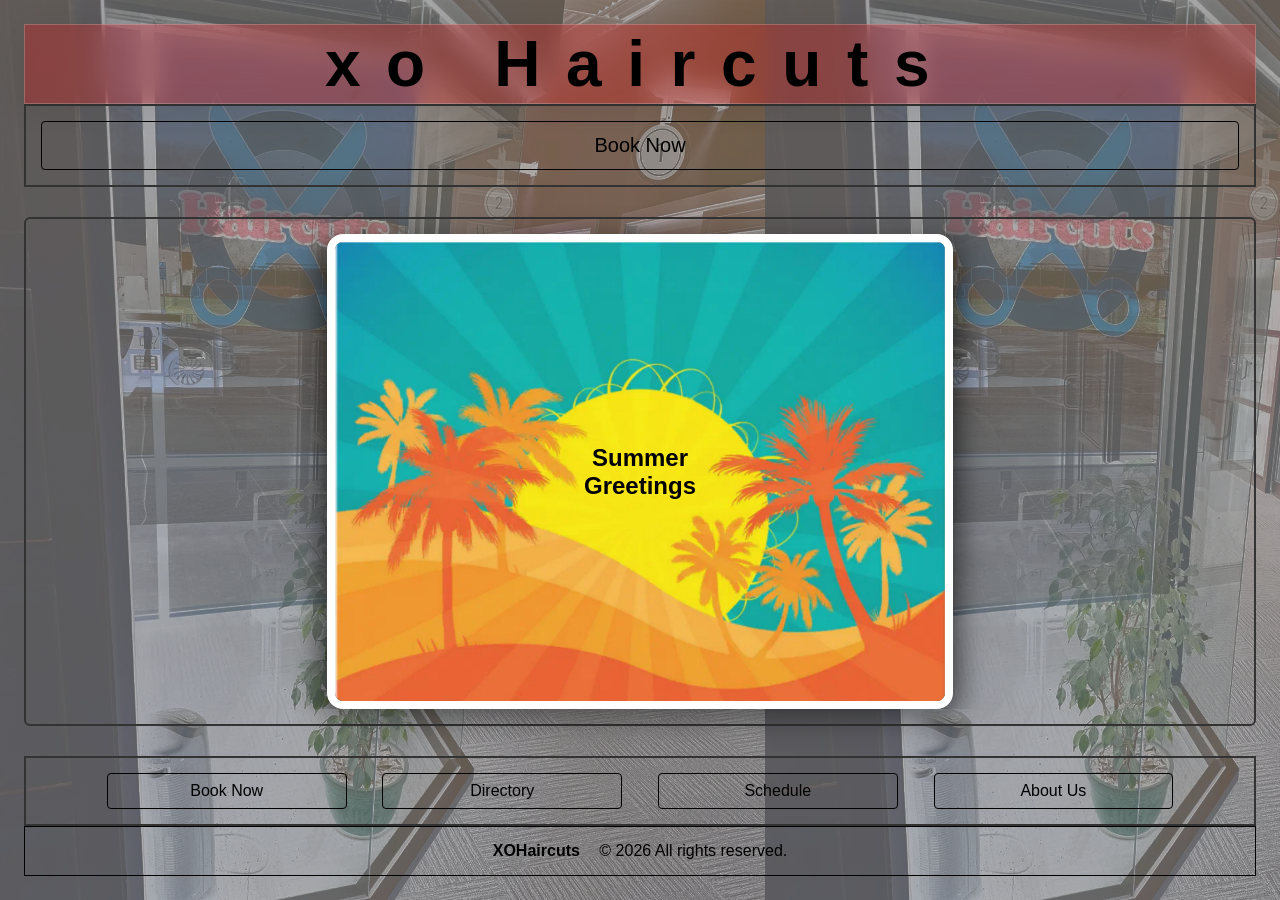
<file: XOHaircuts/index.html>
<!DOCTYPE html>
<html lang="en">
<head>
  <title>XOHaircuts</title>
  <meta name="viewport" content="width=device-width, initial-scale=1.0">
  <meta charset="UTF-8">
  <link rel="stylesheet" href="style.css">
  <link rel="icon" type="img/png" href="img/favicon.png">
</head>

<body style="text-align:center;">

  <header class="hdr">
    <h1>xo Haircuts</h1>
  </header>
  
  <nav class="book-nav"> 
  <div class="row"> 
    <div class="col-12"> 
      <ul class="bknw"> 
        <li class="nav-item">
          <a href="https://xohaircuts.setmore.com/book?step=time-slot&products=s82aea0a10336ada452798e42125abebd7628101b&type=service&staff=r495c71b1131d0ec479babe51edafa2aaac3d70f2-d&staffSelected=true">Book Now</a>
        </li> 
      </ul> 
    </div> 
  </div> 
</nav>
	

<div class="main"> 
  <div class="grid-row"> 
    <div class="box-section"> 
      <div class="box-image-wrapper" style="filter: drop-shadow(0px 8px 16px rgba(0,0,0,0.45));"> 
        <img src="img/smrgrtg.png" alt="sunshine"> 
      </div> 
      <div class="box-text-wrapper"> 
        <h3>Summer<br>Greetings</h3> 
      </div> 
    </div> 
  </div> 
</div>
  
<nav class="drty-nav"> 
  <div class="row"> 
    <div class="col-12"> 
      <ul class="nav-menu"> 
        <li class="nav-item"><a href="https://xohaircuts.setmore.com/book?step=time-slot&products=s82aea0a10336ada452798e42125abebd7628101b&type=service&staff=r495c71b1131d0ec479babe51edafa2aaac3d70f2-d&staffSelected=true">Book Now</a></li> 
        <li class="nav-item"><a href="directory.html">Directory</a></li> 
        <li class="nav-item"><a href="schedule.html">Schedule</a></li> 
        <li class="nav-item"><a href="aboutus.html">About Us</a></li> 
      </ul> 
    </div> 
  </div> 
</nav>
    <footer class="ftr">
        <div class="col-12">
            <span class="site-name">XOHaircuts</span>
            <span class="copyright">&copy; 2026 All rights reserved.</span>
        </div>
    </footer>

</body>

</html>
</file>
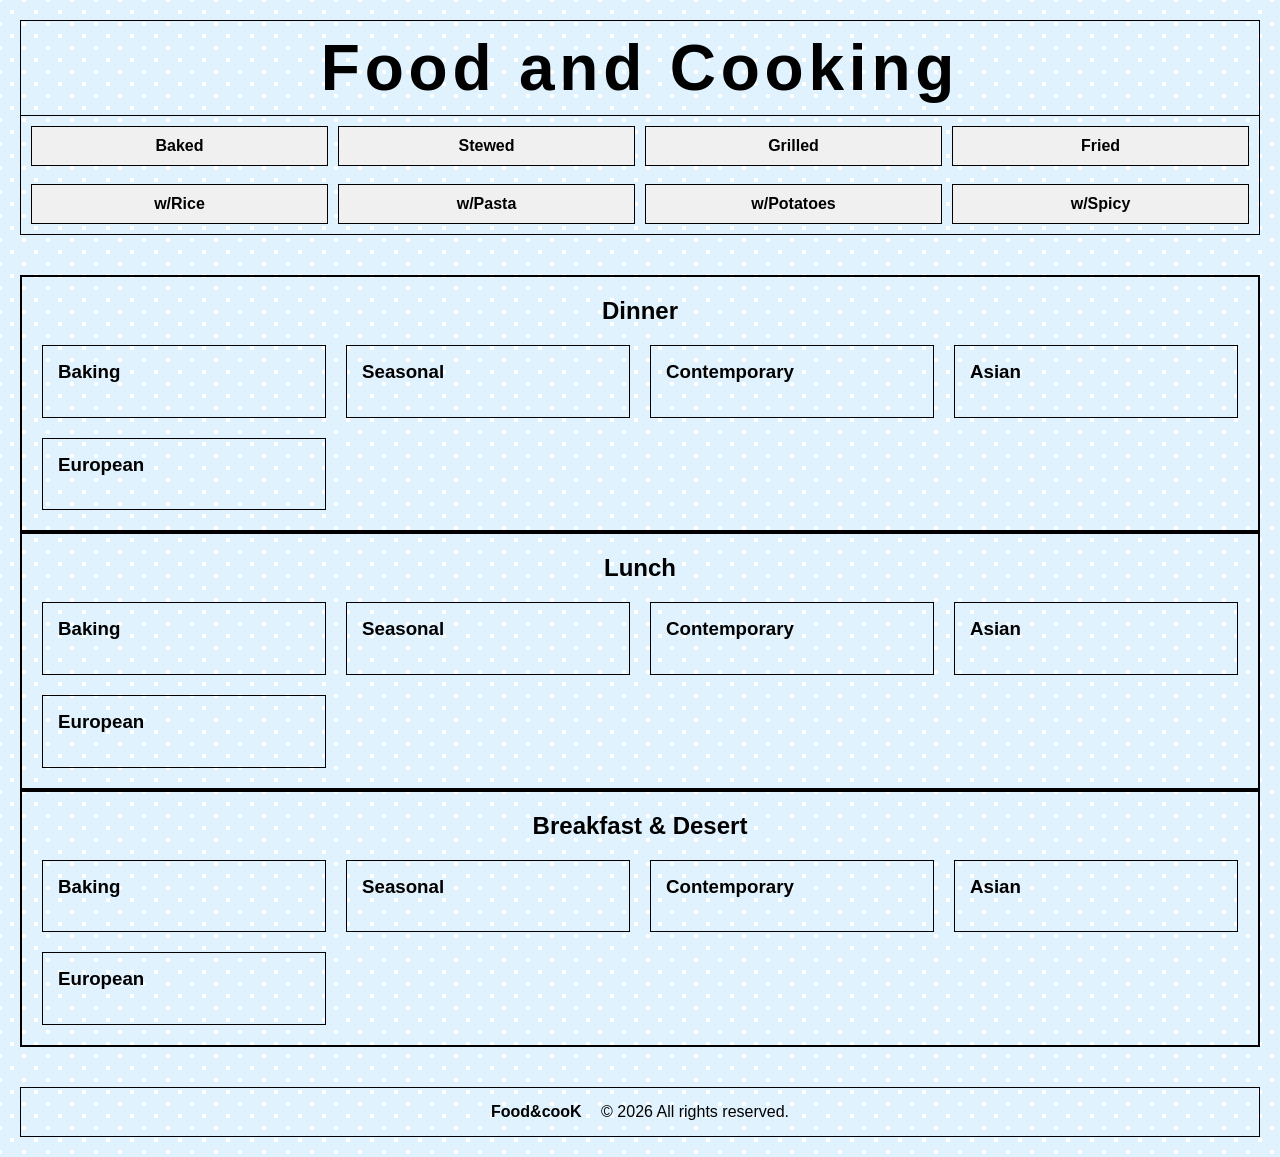
<file: Food&cooK/index-f&c.html>
<!DOCTYPE html>
<html lang="en">
<head>
    <meta charset="UTF-8">
    <meta name="viewport" content="width=device-width, initial-scale=1.0">
    <title>Food&cooK</title>
    <link rel="stylesheet" href="style.css">
</head>
<body>

    <header class="hdr">
        <div class="col-12">
            <h1>Food and Cooking</h1>
        </div>
    </header>

    <nav class="menu-nav">
        <div class="row">
            <div class="col-12">
                <ul class="button-menu">
                    <li><a href="index-folder.html#bakg">Baked</a></li>
                    <li><a href="index-folder.html#stwd">Stewed</a></li>
                    <li><a href="index-folder.html#grld">Grilled</a></li>
                    <li><a href="index-folder.html#frid">Fried</a></li>
				</ul>
            </div>
        </div>
		<br>
        <div class="row">
            <div class="col-12">
                <ul class="button-menu">
                    <li><a href="index-folder.html#rice">w/Rice</a></li>
                    <li><a href="index-folder.html#past">w/Pasta</a></li>
                    <li><a href="index-folder.html#pots">w/Potatoes</a></li>
                    <li><a href="index-folder.html#spcy">w/Spicy</a></li>
                </ul>
            </div>
        </div>
    </nav>

    <main class="main">
      <div class="eatg-section">
                <div class="box-content">
                    <h2>Dinner</h2>
                </div>
        <div class="grid-row">
		
            <div class="box-section">
                <div class="box-content">
                    <h3>Baking</h3>
                </div>
            </div>
            <div class="box-section">
                <div class="box-content">
                    <h3>Seasonal</h3>
                </div>
            </div>
            <div class="box-section">
                <div class="box-content">
                    <h3>Contemporary</h3>
                </div>
            </div>
            <div class="box-section">
                <div class="box-content">
                    <h3>Asian</h3>
                </div>
            </div>
            <div class="box-section">
                <div class="box-content">
                    <h3>European</h3>
                </div>
            </div>
        </div>
      </div>
	  
      <div class="eatg-section">
                <div class="box-content">
                    <h2>Lunch</h2>
                </div>
        <div class="grid-row">
		
            <div class="box-section">
                <div class="box-content">
                    <h3>Baking</h3>
                </div>
            </div>
            <div class="box-section">
                <div class="box-content">
                    <h3>Seasonal</h3>
                </div>
            </div>
            <div class="box-section">
                <div class="box-content">
                    <h3>Contemporary</h3>
                </div>
            </div>
            <div class="box-section">
                <div class="box-content">
                    <h3>Asian</h3>
                </div>
            </div>
            <div class="box-section">
                <div class="box-content">
                    <h3>European</h3>
                </div>
            </div>
        </div>
      </div>
	        <div class="eatg-section">
                <div class="box-content">
                    <h2>Breakfast & Desert</h2>
                </div>
        <div class="grid-row">
		
            <div class="box-section">
                <div class="box-content">
                    <h3>Baking</h3>
                </div>
            </div>
            <div class="box-section">
                <div class="box-content">
                    <h3>Seasonal</h3>
                </div>
            </div>
            <div class="box-section">
                <div class="box-content">
                    <h3>Contemporary</h3>
                </div>
            </div>
            <div class="box-section">
                <div class="box-content">
                    <h3>Asian</h3>
                </div>
            </div>
            <div class="box-section">
                <div class="box-content">
                    <h3>European</h3>
                </div>
            </div>
        </div>
      </div>
    </main>

    <footer class="ftr">
        <div class="col-12">
            <span class="site-name">Food&cooK</span>
            <span class="copyright">&copy; 2026 All rights reserved.</span>
        </div>
    </footer>

</body>
</html>
</file>
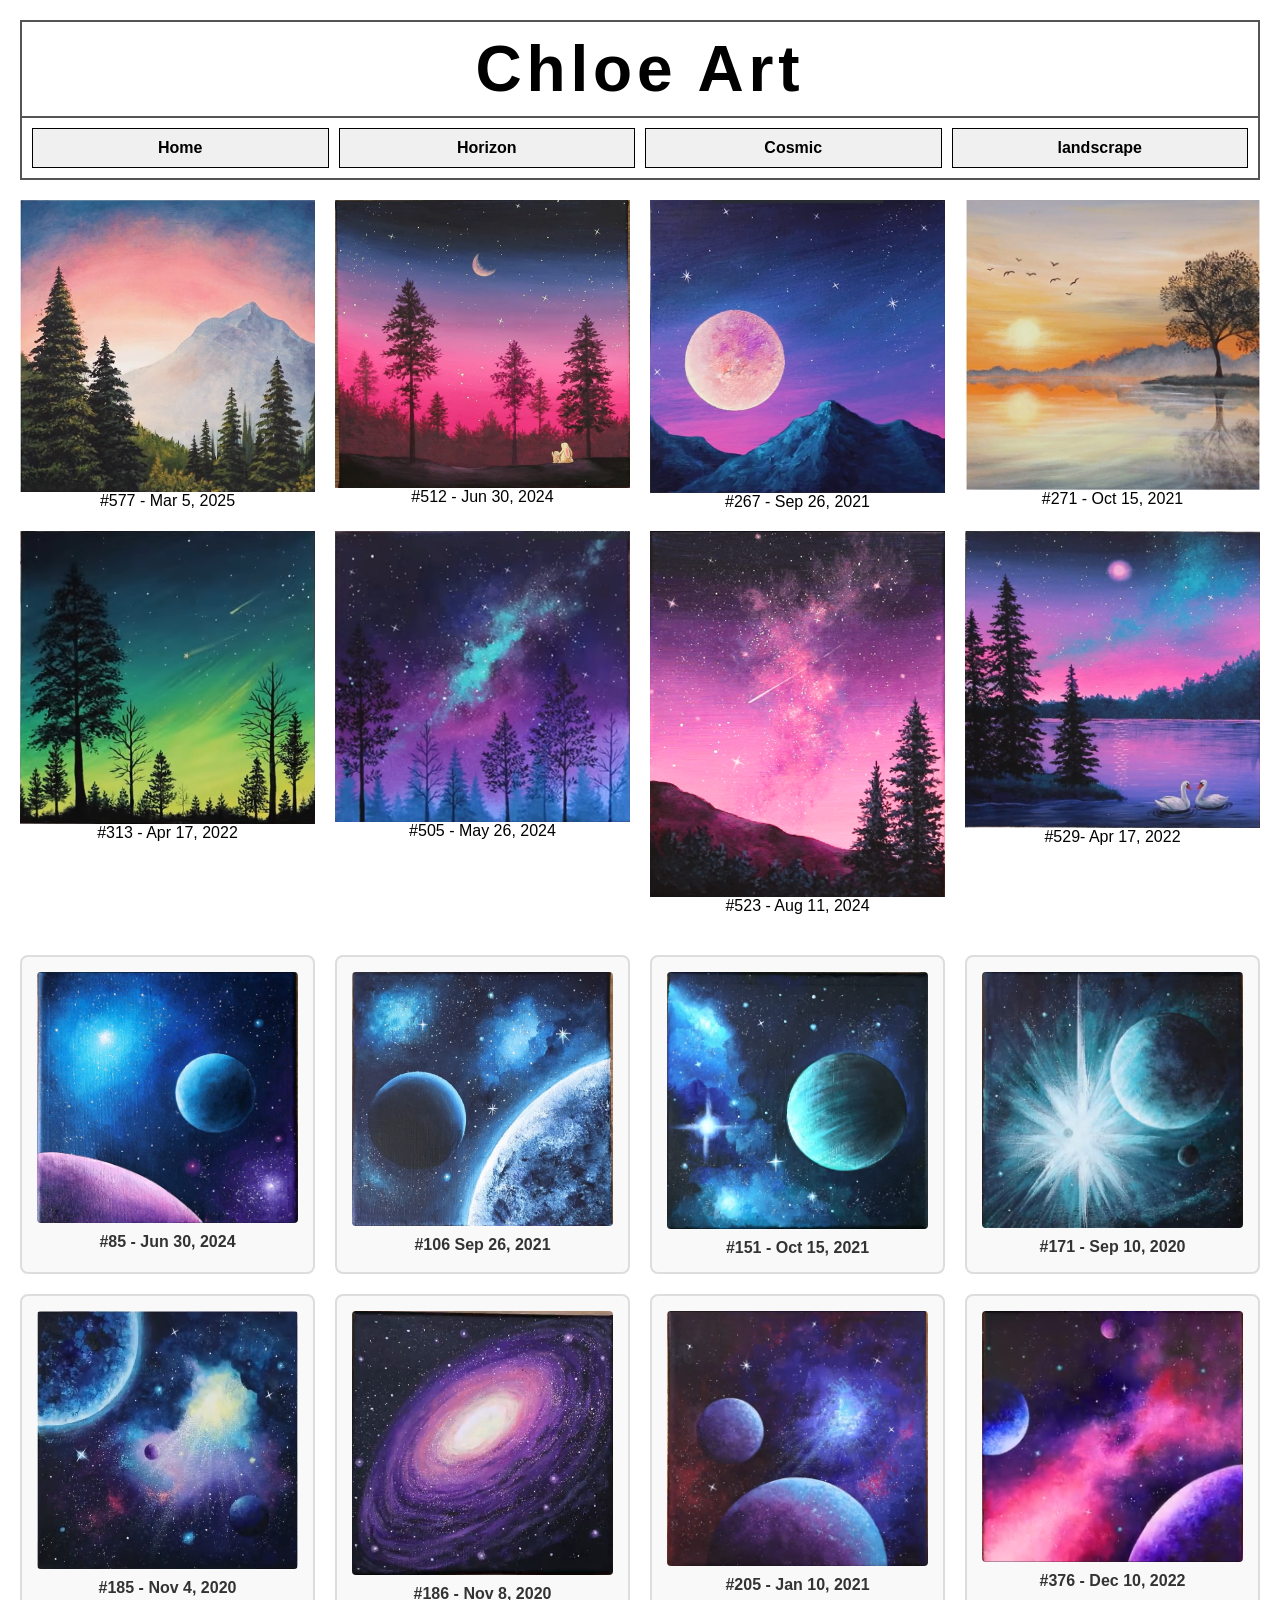
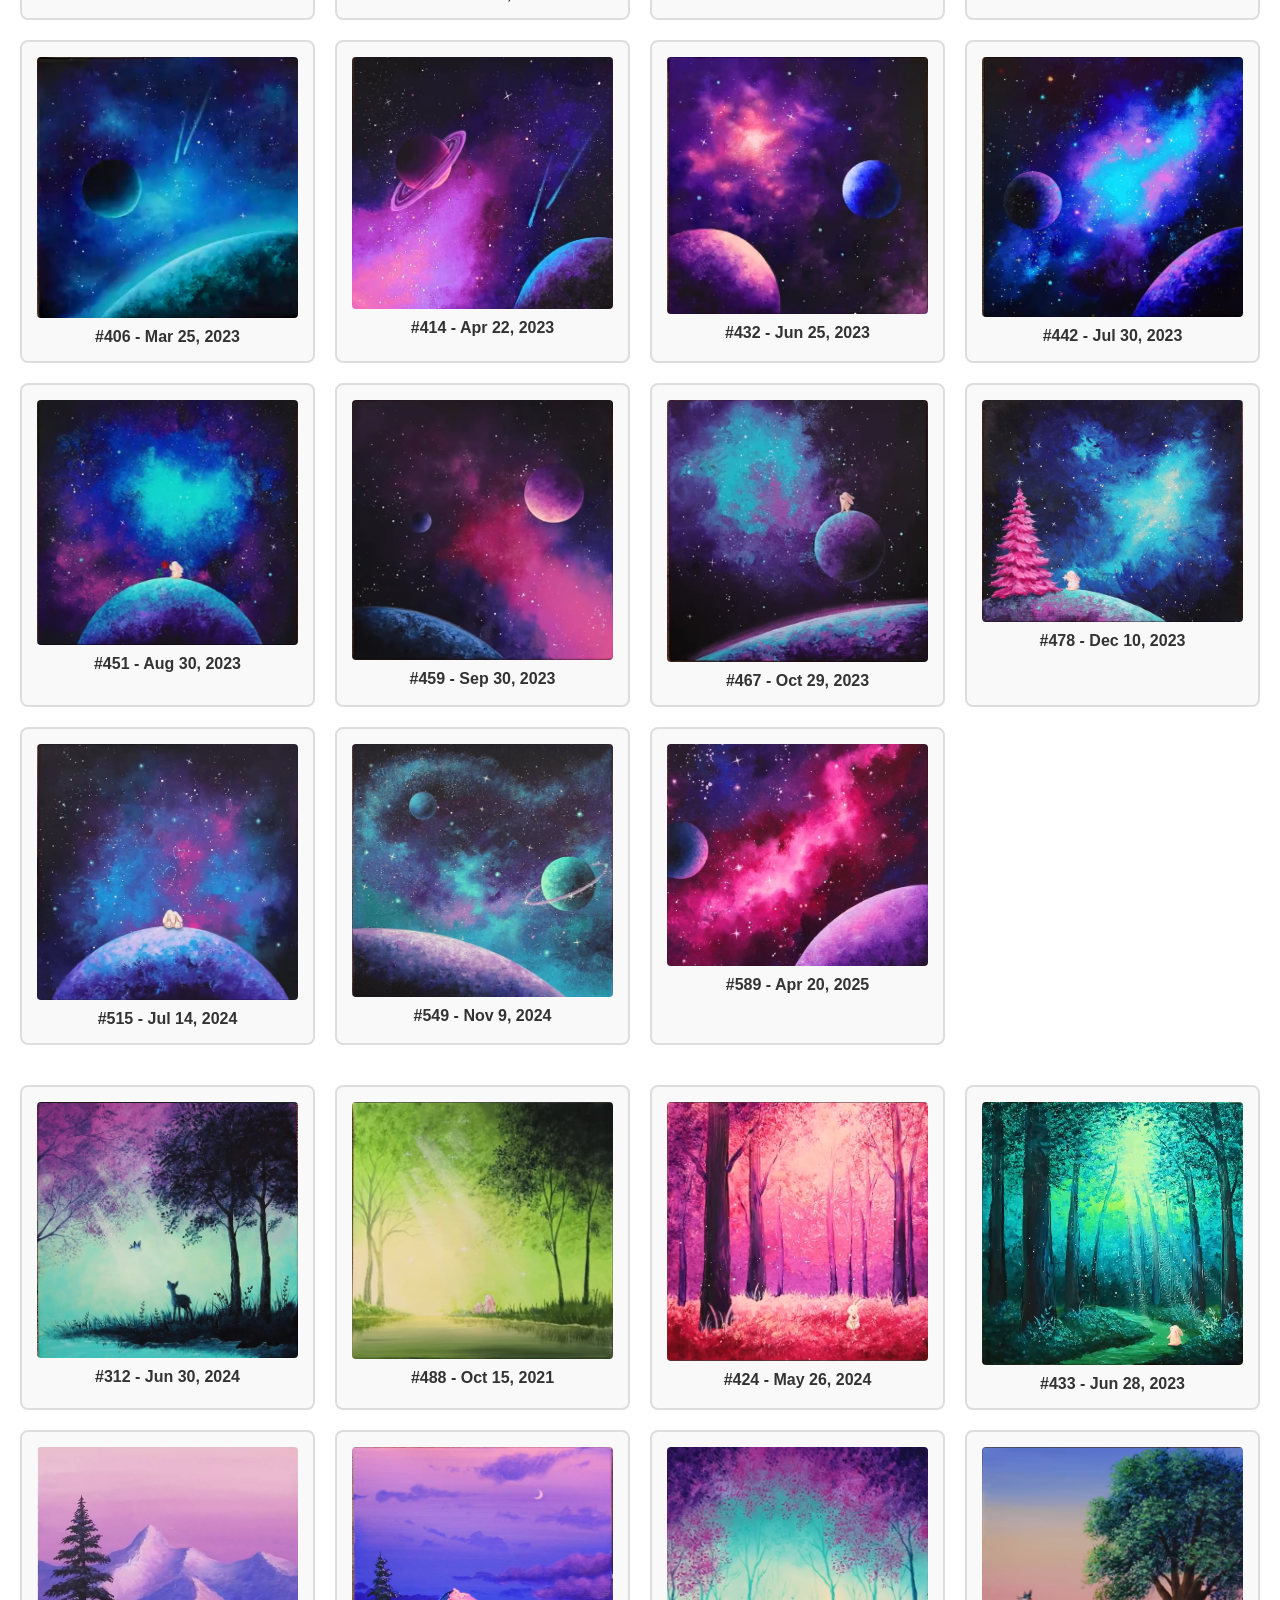
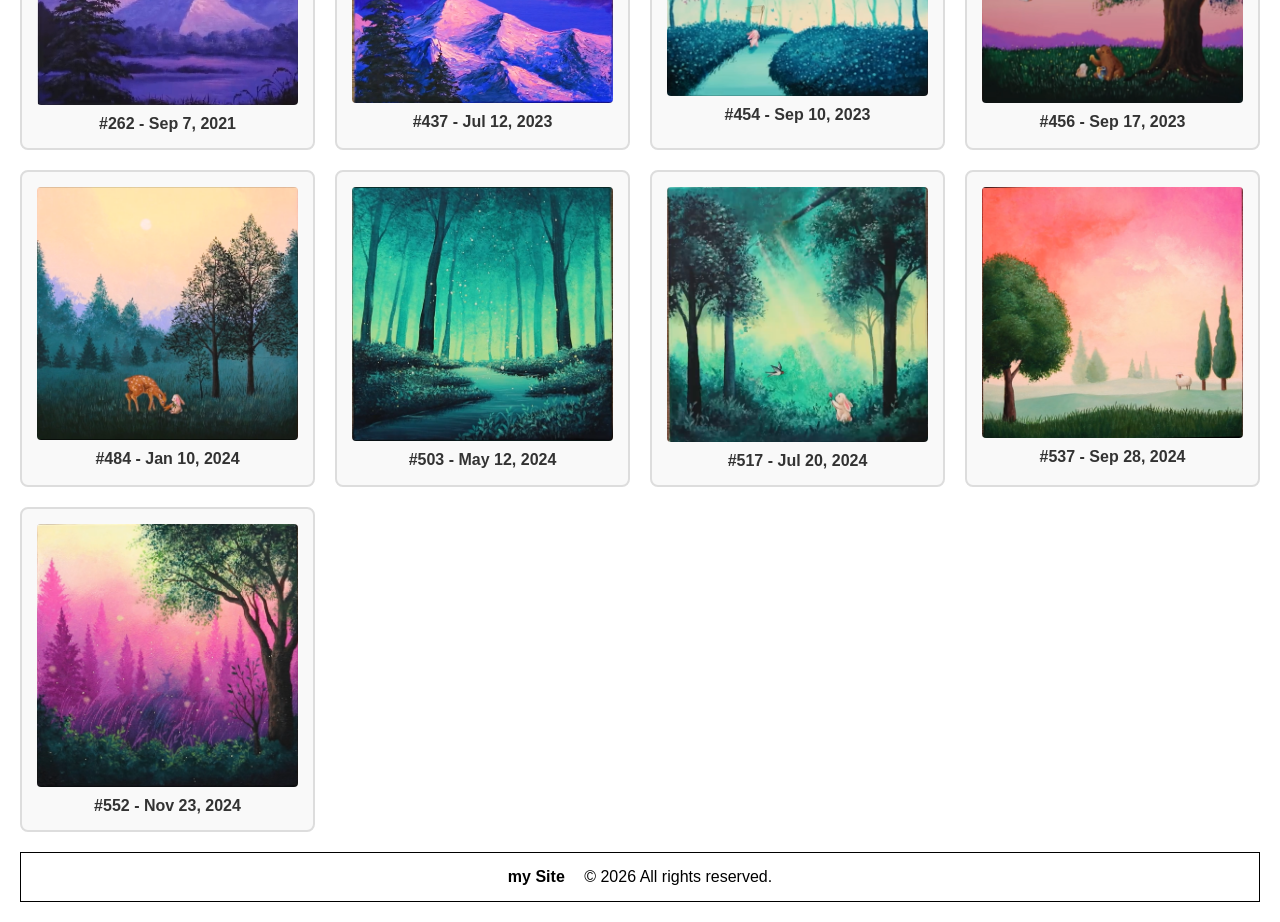
<file: Art/ChloeArt/index-chloe.html>
<!DOCTYPE html>
<html>
<head>
    <title>Sky</title>
    <meta charset="UTF-8">
    <meta name="viewport" content="width=device-width, initial-scale=1.0">
    <link rel="stylesheet" href="../style.css">
    <style>
    </style>
</head>

<body style="text-align:center;">
    <header class="hdr">
        <h1>Chloe Art</h1>
    </header>
	
    <nav class="menu-nav">
        <div class="row">
            <div class="col-12">
                <ul class="button-menu">
                    <li><a href="../index-art.html">Home</a></li>
                    <li><a href="index-chloe.html#hrzn">Horizon</a></li>
                    <li><a href="index-chloe.html#cosm">Cosmic</a></li>
                    <li><a href="index-chloe.html#land">landscrape</a></li>
                </ul>
            </div>
        </div>
    </nav>

    <main>
        <!-- The parent container managing the layout grid -->
<div class="grid-row" id="pntg">

  <div class="box-content">
    <a href="https://www.youtube.com/watch?v=H3eB49JsFGc&t=331s" target="_blank">
      <img src="CA_577.png" alt="Beautiful Scenery">
    </a>
    <div class="video-title">#577 - Mar 5, 2025</div>
  </div>

  <div class="box-content">
    <a href="https://www.youtube.com/watch?v=FYbFyIFFf88&list=PL906R50TGC4ozallSu-HESpOOVQhCeJar&index=14" target="_blank">
      <img src="CA_512.png" alt="Lovely Night">
    </a>
    <div class="video-title">#512 - Jun 30, 2024</div>
  </div>

  <div class="box-content">
    <a href="https://www.youtube.com/watch?v=EwRySI6xvWI&list=LL&index=6" target="_blank">
      <img src="CA_267.png" alt="Moonlight Scenery">
    </a>
    <div class="video-title">#267 - Sep 26, 2021</div>
  </div>

  <div class="box-content">
    <a href="https://www.youtube.com/watch?v=etaH7uSQ2BQ&list=PL906R50TGC4ozallSu-HESpOOVQhCeJar&index=4" target="_blank">
      <img src="CA_271.png" alt="Lonely time">
    </a>
    <div class="video-title">#271 - Oct 15, 2021</div>
  </div>

  <div class="box-content">
    <a href="https://www.youtube.com/watch?v=UdbTlHsvBHk&list=PL906R50TGC4ozallSu-HESpOOVQhCeJar" target="_blank">
      <img src="CA_313.png" alt="Aurora Forest">
    </a>
    <div class="video-title">#313 - Apr 17, 2022</div>
  </div>

  <div class="box-content">
    <a href="https://www.youtube.com/watch?v=eFGlzL0xL_0&list=PL906R50TGC4ozallSu-HESpOOVQhCeJar&index=11" target="_blank">
      <img src="CA_505.png" alt="Starry Night">
    </a>
    <div class="video-title">#505 - May 26, 2024</div>
  </div>

  <div class="box-content">
    <a href="https://www.youtube.com/watch?v=mT8VecS_OGc&list=PL906R50TGC4ozallSu-HESpOOVQhCeJar&index=7" target="_blank">
      <img src="CA_523.png" alt="Do you like Pink & Purple">
    </a>
    <div class="video-title">#523 - Aug 11, 2024</div>
  </div>
  <div class="box-content">
    <a href="https://www.youtube.com/watch?v=XfRSFvQglZw&t=7s" target="_blank">
      <img src="CA_529.png" alt="Calm Lake">
    </a>
    <div class="video-title">#529- Apr 17, 2022</div>
  </div>

</div>

        <!-- The parent container managing the layout grid -->
<div class="grid-row" id="cosm">
  
  <div class="box-content">
    <a href="https://www.youtube.com/watch?v=FYbFyIFFf88" target="_blank">
      <img src="CA_85.png" alt="Lovely Night">
    </a>
    <div class="video-title">#85 - Jun 30, 2024</div>
  </div>

  <div class="box-content">
    <a href="https://www.youtube.com/watch?v=MtN_Nj2N6eY" target="_blank">
      <img src="CA_106.png" alt="Space Painting">
    </a>
    <div class="video-title">#106 Sep 26, 2021</div>
  </div>

  <div class="box-content">
    <a href="https://www.youtube.com/watch?v=5FBYrFPJ6PA&t=1s" target="_blank">
      <img src="CA_151.png" alt="Galaxy with stars">
    </a>
    <div class="video-title">#151 - Oct 15, 2021</div>
  </div>

  <div class="box-content">
    <a href="https://www.youtube.com/watch?v=-jm3NDaTgFA&t=1s" target="_blank">
      <img src="CA_171.png" alt="Light & Galaxy">
    </a>
    <div class="video-title">#171 - Sep 10, 2020</div>
  </div>

  <div class="box-content">
    <a href="https://www.youtube.com/watch?v=izd31rgd3X4" target="_blank">
      <img src="CA_185.png" alt="Universe Painting">
    </a>
    <div class="video-title">#185 - Nov 4, 2020</div>
  </div>

  <div class="box-content">
    <a href="https://www.youtube.com/watch?v=SJFszm8wiVo&t=4s" target="_blank">
      <img src="CA_186.png" alt="Galaxy Painting">
    </a>
    <div class="video-title">#186 - Nov 8, 2020</div>
  </div>

  <div class="box-content">
    <a href="https://www.youtube.com/watch?v=TV-ArbKZRlc" target="_blank">
      <img src="CA_205.png" alt="Beautiful Galaxy">
    </a>
    <div class="video-title">#205 - Jan 10, 2021</div>
  </div>

  <div class="box-content">
    <a href="https://www.youtube.com/watch?v=jCds12Pegvk&t=2s" target="_blank">
      <img src="CA_376.png" alt="Starts With a Dot">
    </a>
    <div class="video-title">#376 - Dec 10, 2022</div>
  </div>

  <div class="box-content">
    <a href="https://www.youtube.com/watch?v=AI0MHdDefdw&t=19s" target="_blank">
      <img src="CA_406.png" alt="Starts With a Dot">
    </a>
    <div class="video-title">#406 - Mar 25, 2023</div>
  </div>

  <div class="box-content">
    <a href="https://www.youtube.com/watch?v=h7A9PGW-aQo&t=17s" target="_blank">
      <img src="CA_414.png" alt="Beautiful Universe">
    </a>
    <div class="video-title">#414 - Apr 22, 2023</div>
  </div>

  <div class="box-content">
    <a href="https://www.youtube.com/watch?v=C5SxQQf7598" target="_blank">
      <img src="CA_432.png" alt="Pink Universe Painting">
    </a>
    <div class="video-title">#432 - Jun 25, 2023</div>
  </div>

  <div class="box-content">
    <a href="https://www.youtube.com/watch?v=PPlRwxLtSX0" target="_blank">
      <img src="CA_442.png" alt="Beautiful Galaxy">
    </a>
    <div class="video-title">#442 - Jul 30, 2023</div>
  </div>

  <div class="box-content">
    <a href="https://www.youtube.com/watch?v=jrxuqqyEdtk" target="_blank">
      <img src="CA_451.png" alt="Universe Full of Love">
    </a>
    <div class="video-title">#451 - Aug 30, 2023</div>
  </div>

  <div class="box-content">
    <a href="https://www.youtube.com/watch?v=gmoDu_qtniw&t=5s" target="_blank">
      <img src="CA_459.png" alt="Beautiful Universe">
    </a>
    <div class="video-title">#459 - Sep 30, 2023</div>
  </div>

  <div class="box-content">
    <a href="https://www.youtube.com/watch?v=2DCrgmB8_Os&t=32s" target="_blank">
      <img src="CA_467.png" alt="Beautiful Galaxy">
    </a>
    <div class="video-title">#467 - Oct 29, 2023</div>
  </div>

  <div class="box-content">
    <a href="https://www.youtube.com/watch?v=ktkw9pNfUjk" target="_blank">
      <img src="CA_478.png" alt="lovely galaxy">
    </a>
    <div class="video-title">#478 - Dec 10, 2023</div>
  </div>

  <div class="box-content">
    <a href="https://www.youtube.com/watch?v=WOjXLOuxLvw&t=156s" target="_blank">
      <img src="CA_515.png" alt="lovely Universe">
    </a>
    <div class="video-title">#515 - Jul 14, 2024</div>
  </div>

  <div class="box-content">
    <a href="https://www.youtube.com/watch?v=7OI8eN7P0bM&t=421s" target="_blank">
      <img src="CA_549.png" alt="Exploring Universe">
    </a>
    <div class="video-title">#549 - Nov 9, 2024</div>
  </div>

  <div class="box-content">
    <a href="https://www.youtube.com/watch?v=vxxM_T10Xbc&t=307s" target="_blank">
      <img src="CA_589.png" alt="Exploring Universe">
    </a>
    <div class="video-title">#589 - Apr 20, 2025</div>
  </div>

</div>
        <!-- The parent container managing the layout grid -->
<div class="grid-row" id="land">
  
  <div class="box-content">
    <a href="https://www.youtube.com/watch?v=FYbFyIFFf88&list=PL906R50TGC4ozallSu-HESpOOVQhCeJar&index=13" target="_blank">
      <img src="CA_312.png" alt="Lovely Night">
    </a>
    <div class="video-title">#312 - Jun 30, 2024</div>
  </div>

  <div class="box-content">
    <a href="https://www.youtube.com/watch?v=etaH7uSQ2BQ&list=PL906R50TGC4ozallSu-HESpOOVQhCeJar&index=4" target="_blank">
      <img src="CA_488.png" alt="Lonely time">
    </a>
    <div class="video-title">#488 - Oct 15, 2021</div>
  </div>

  <div class="box-content">
    <a href="https://www.youtube.com/watch?v=eFGlzL0xL_0&list=PL906R50TGC4ozallSu-HESpOOVQhCeJar&index=11" target="_blank">
      <img src="CA_424.png" alt="Starry Night">
    </a>
    <div class="video-title">#424 - May 26, 2024</div>
  </div>

  <div class="box-content">
    <a href="https://www.youtube.com/watch?v=GDWOge3H6Ac" target="_blank">
      <img src="CA_433.png" alt="Mysterious Green Forest">
    </a>
    <div class="video-title">#433 - Jun 28, 2023</div>
  </div>

  <div class="box-content">
    <a href="https://www.youtube.com/watch?v=OlBqqaivlxA" target="_blank">
      <img src="CA_262.png" alt="Purple landscape">
    </a>
    <div class="video-title">#262 - Sep 7, 2021</div>
  </div>

  <div class="box-content">
    <a href="https://www.youtube.com/watch?v=CcXCkV2ADgQ&t=30s" target="_blank">
      <img src="CA_437.png" alt="Pink Mountain">
    </a>
    <div class="video-title">#437 - Jul 12, 2023</div>
  </div>

  <div class="box-content">
    <a href="https://www.youtube.com/watch?v=O9JOaKIi3_I" target="_blank">
      <img src="CA_454.png" alt="Morning Forest">
    </a>
    <div class="video-title">#454 - Sep 10, 2023</div>
  </div>

  <div class="box-content">
    <a href="https://www.youtube.com/watch?v=StZmrdCoBSU" target="_blank">
      <img src="CA_456.png" alt="Lovely Sunset">
    </a>
    <div class="video-title">#456 - Sep 17, 2023</div>
  </div>

  <div class="box-content">
    <a href="https://www.youtube.com/watch?v=JHrNYS9hWOc&t=44s" target="_blank">
      <img src="CA_484.png" alt="sunshine in the forest">
    </a>
    <div class="video-title">#484 - Jan 10, 2024</div>
  </div>

  <div class="box-content">
    <a href="https://www.youtube.com/watch?v=4ah66vH4oKA" target="_blank">
      <img src="CA_503.png" alt="Fantastic Forest">
    </a>
    <div class="video-title">#503 - May 12, 2024</div>
  </div>

  <div class="box-content">
    <a href="https://www.youtube.com/watch?v=fEQhb39cpEI&t=893s" target="_blank">
      <img src="CA_517.png" alt="Fairytale Forest">
    </a>
    <div class="video-title">#517 - Jul 20, 2024</div>
  </div>

  <div class="box-content">
    <a href="https://www.youtube.com/watch?v=IMZcqAd2u-Y&t=458s" target="_blank">
      <img src="CA_537.png" alt="Tranquil Landscape">
    </a>
    <div class="video-title">#537 - Sep 28, 2024</div>
  </div>

  <div class="box-content">
    <a href="https://www.youtube.com/watch?v=F1v70DmDCJc&t=495s" target="_blank">
      <img src="CA_552.png" alt="Magical Forest">
    </a>
    <div class="video-title">#552 - Nov 23, 2024</div>
  </div>

</div>

</main>
	
        <!-- The parent container managing the layout grid -->
    <footer class="ftr">
        <div class="col-12">
            <span class="site-name">my Site</span>
            <span class="copyright">&copy; 2026 All rights reserved.</span>
        </div>
    </footer>

</body>
</html>
</file>
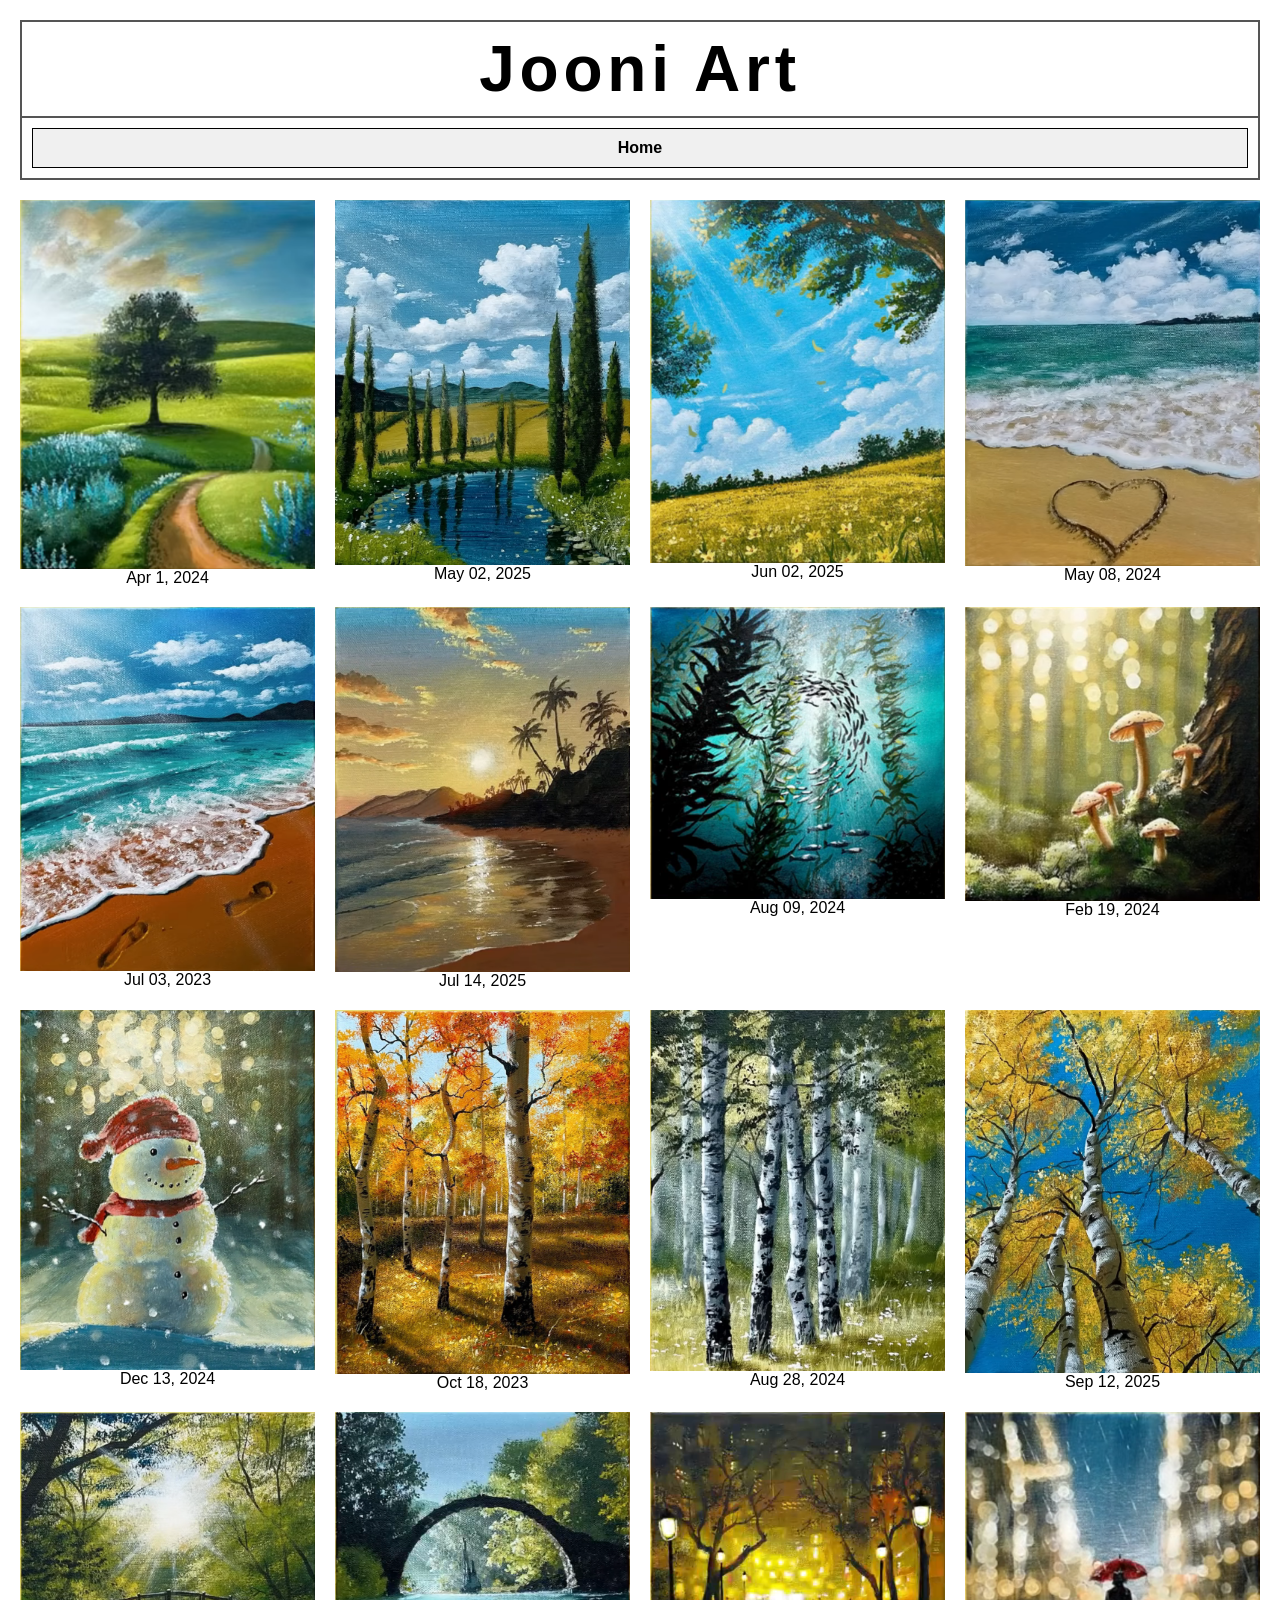
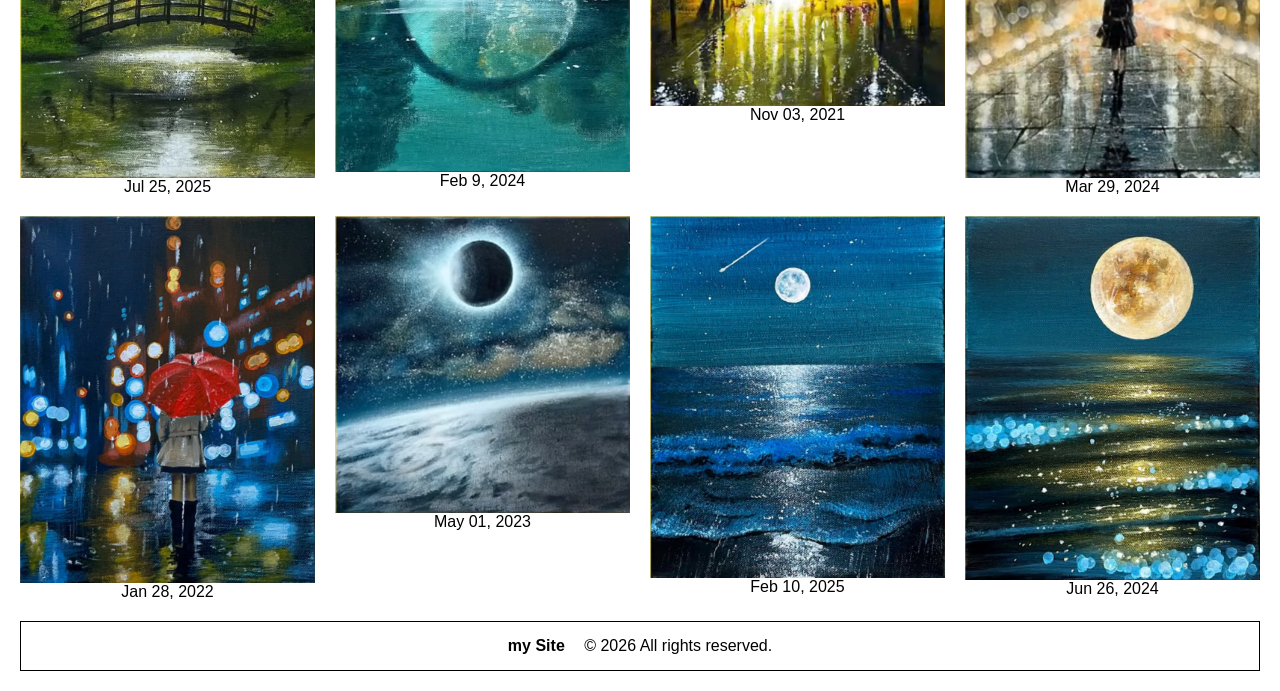
<file: Art/JooniArt/index-jooni.html>
<!DOCTYPE html>
<html>
<head>
    <title>Sky</title>
    <meta charset="UTF-8">
    <meta name="viewport" content="width=device-width, initial-scale=1.0">
    <link rel="stylesheet" href="../style.css">
    <style>
    </style>
</head>

<body style="text-align:center;">
    <header class="hdr">
        <h1>Jooni Art</h1>
    </header>
	
    <nav class="menu-nav">
        <div class="row">
            <div class="col-12">
                <ul class="button-menu">
                    <li><a href="../index-art.html">Home</a></li>
                </ul>
            </div>
        </div>
    </nav>

    <main>
        <!-- The parent container managing the layout grid -->
<div class="grid-row" id="pntg">

  <div class="box-content">
    <a href="https://youtu.be/p0adrNKF9yk?is=Umgj6DoJWgjhD8qB" target="_blank">
      <img src="040124.png" alt="a spring scenery">
    </a>
    <div class="video-title">Apr 1, 2024</div>
  </div>

  <div class="box-content">
    <a href="https://youtu.be/2tCBWYc70lU?is=Md53rtRCxBIg0uFU" target="_blank">
      <img src="050225.png" alt="landscape">
    </a>
    <div class="video-title">May 02, 2025</div>
  </div>

  <div class="box-content">
    <a href="https://youtu.be/tJ1RH4-Ix5s?is=eycaQWAm5rg_I0Qn" target="_blank">
      <img src="060225.png" alt="peaceful landscape">
    </a>
    <div class="video-title">Jun 02, 2025</div>
  </div>

  <div class="box-content">
    <a href="https://youtu.be/tvGKO3QtHnA?is=4kUTnJxB8npXdWpH" target="_blank">
      <img src="050824.png" alt="heart beach">
    </a>
    <div class="video-title">May 08, 2024</div>
  </div>

  <div class="box-content">
    <a href="https://youtu.be/5exfXe300A4?is=zuHJtQsxEkQfnwwX" target="_blank">
      <img src="070323.png" alt="view of the beach">
    </a>
    <div class="video-title">Jul 03, 2023</div>
  </div>

  <div class="box-content">
    <a href="https://youtu.be/PKUaCuNgClQ?is=xABqtp-JDsDAxZnB" target="_blank">
      <img src="071425.png" alt="the sunset beach">
    </a>
    <div class="video-title">Jul 14, 2025</div>
  </div>

  <div class="box-content">
    <a href="https://youtu.be/wKl5u28DVDE?is=0HyO0Qw5OSXvr9id" target="_blank">
      <img src="080923.png" alt="the kelp forest">
    </a>
    <div class="video-title">Aug 09, 2024</div>
  </div>

  <div class="box-content">
    <a href="https://youtu.be/jUl6xNXhvzA?is=32eDpACbKj3htKxw" target="_blank">
      <img src="021924.png" alt="the forest in spring">
    </a>
    <div class="video-title">Feb 19, 2024</div>
  </div>

  <div class="box-content">
    <a href="https://youtu.be/2Je7G7dGEFA?is=aICpUmVZ2N8gIIam" target="_blank">
      <img src="121324.png" alt="snowman">
    </a>
    <div class="video-title">Dec 13, 2024</div>
  </div>

  <div class="box-content">
    <a href="https://youtu.be/8nmyRFfQ340?is=AgWG1NLE4vhBrFXL" target="_blank">
      <img src="101823.png" alt="the autumn forest">
    </a>
    <div class="video-title">Oct 18, 2023</div>
  </div>

  <div class="box-content">
    <a href="https://youtu.be/pwv_T1AQSdo?is=8ivB5ySlgUFsEGrk" target="_blank">
      <img src="082824.png" alt="the morning forest">
    </a>
    <div class="video-title">Aug 28, 2024</div>
  </div>

  <div class="box-content">
    <a href="https://youtu.be/KzZ4DHCag3M?is=FM3hrTm-wI6dQj-S" target="_blank">
      <img src="091225.png" alt="the birch tree forest">
    </a>
    <div class="video-title">Sep 12, 2025</div>
  </div>

  <div class="box-content">
    <a href="https://youtu.be/31ufO5PslaY?is=lEQ1VLMpVXuaLq8P" target="_blank">
      <img src="072525.png" alt="the Bridge">
    </a>
    <div class="video-title">Jul 25, 2025</div>
  </div>

  <div class="box-content">
    <a href="https://www.youtube.com/watch?v=nlqV_yCctDs" target="_blank">
      <img src="020924.png" alt="the Bridge">
    </a>
    <div class="video-title">Feb 9, 2024</div>
  </div>

  <div class="box-content">
    <a href="https://youtu.be/V6YEZY79DC8?is=3n3jZBEU7iXNIIWP" target="_blank">
      <img src="110321.png" alt="rainy night street">
    </a>
    <div class="video-title">Nov 03, 2021</div>
  </div>

  <div class="box-content">
    <a href="https://www.youtube.com/watch?v=bETJ8U_1xyo" target="_blank">
      <img src="032924.png" alt="walking with Umbrella">
    </a>
    <div class="video-title">Mar 29, 2024</div>
  </div>

  <div class="box-content">
    <a href="https://www.youtube.com/watch?v=xjKtFCubSMA&t=28s" target="_blank">
      <img src="012822.png" alt="walking with Umbrella">
    </a>
    <div class="video-title">Jan 28, 2022</div>
  </div>

  <div class="box-content">
    <a href="https://youtu.be/Hv2cp6XCkcM?is=UejpTZOjvwsz7deF" target="_blank">
      <img src="050123.png" alt="the universe">
    </a>
    <div class="video-title">May 01, 2023</div>
  </div>

  <div class="box-content">
    <a href="https://www.youtube.com/watch?v=x3_2tc-5uPQ&t=36s" target="_blank">
      <img src="021025.png" alt="Moonlight Sea">
    </a>
    <div class="video-title">Feb 10, 2025</div>
  </div>

  <div class="box-content">
    <a href="https://www.youtube.com/watch?v=I0jsBqT3a_c" target="_blank">
      <img src="062624.png" alt="Full Moon Scenery">
    </a>
    <div class="video-title">Jun 26, 2024</div>
  </div>

</div>

</main>
	
        <!-- The parent container managing the layout grid -->
    <footer class="ftr">
        <div class="col-12">
            <span class="site-name">my Site</span>
            <span class="copyright">&copy; 2026 All rights reserved.</span>
        </div>
    </footer>

</body>
</html>
</file>
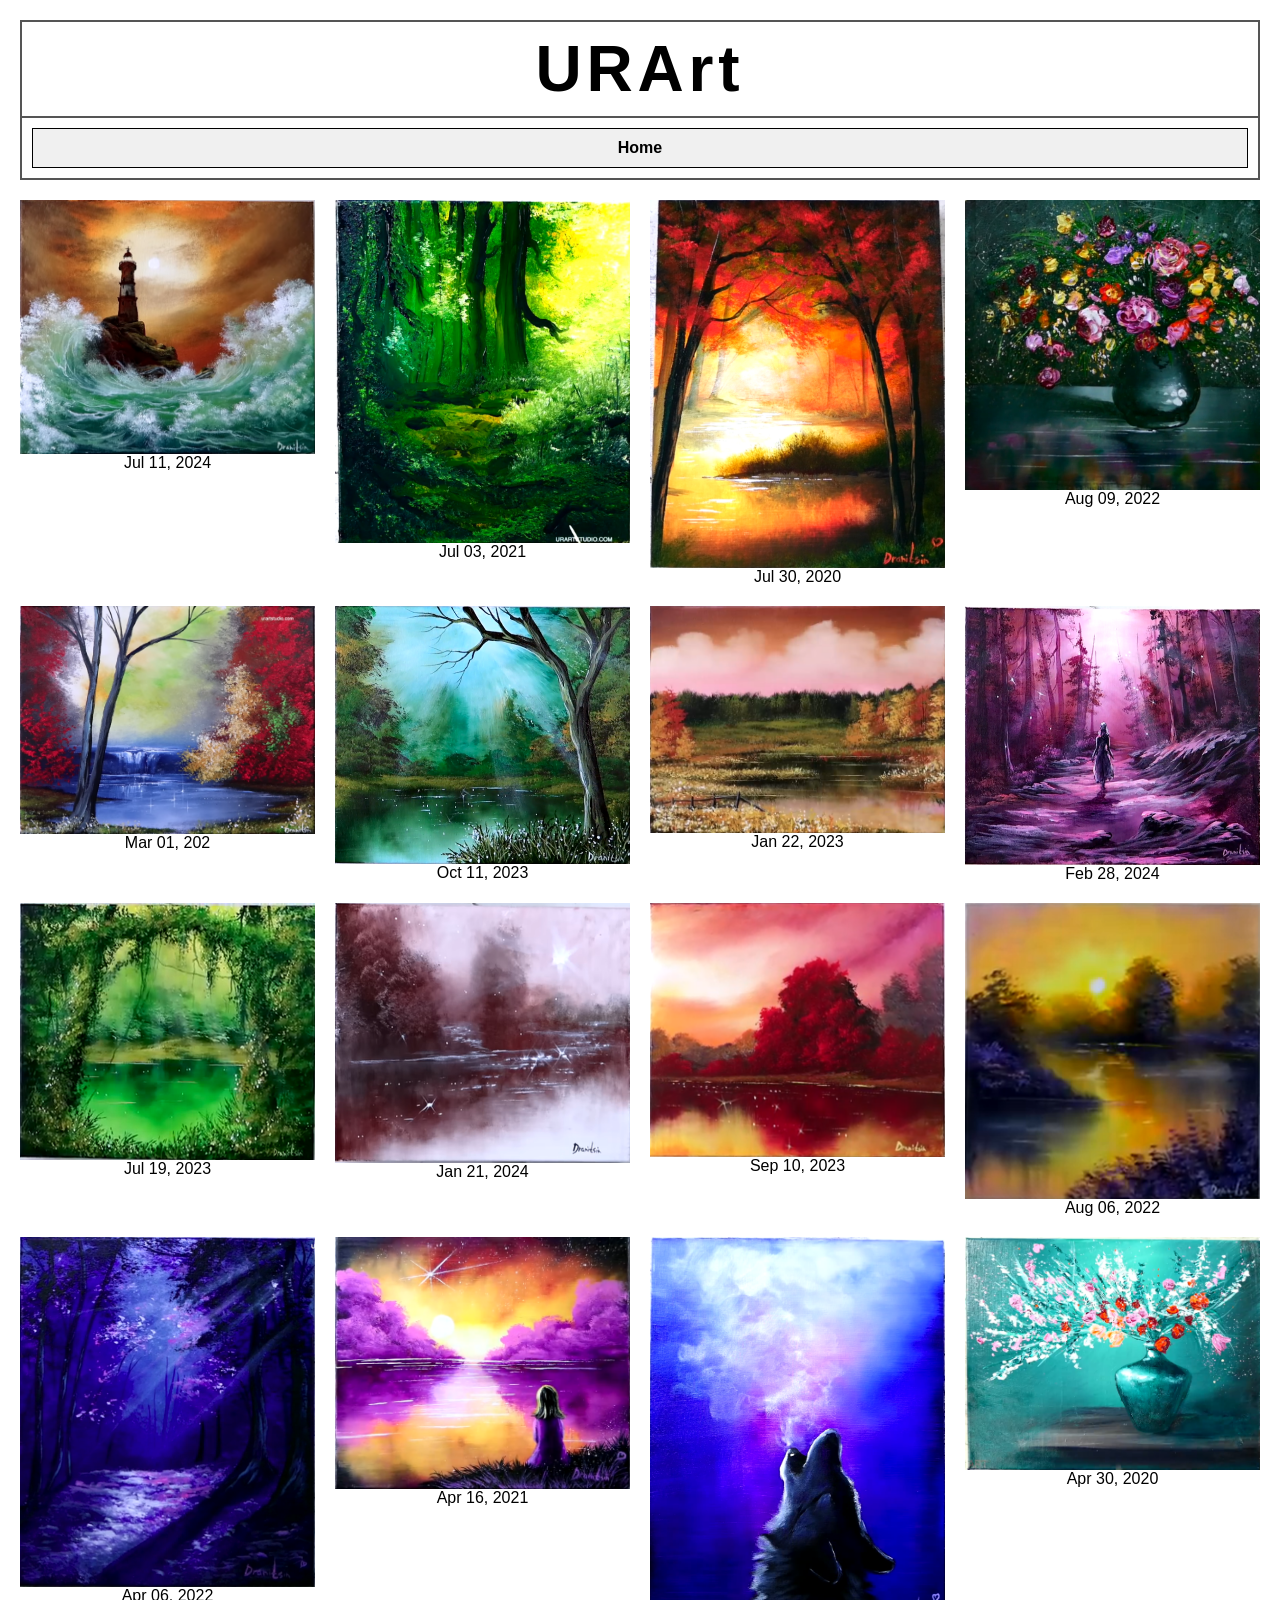
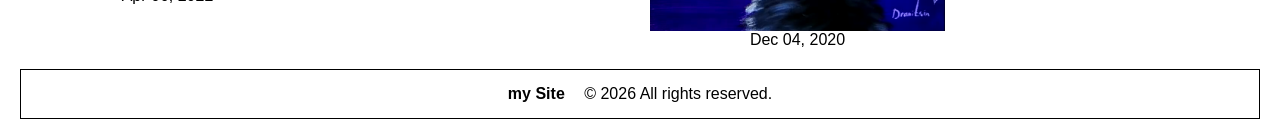
<file: Art/URArt/index-ur.html>
<!DOCTYPE html>
<html>
<head>
    <title>URArt</title>
    <meta charset="UTF-8">
    <meta name="viewport" content="width=device-width, initial-scale=1.0">
    <link rel="stylesheet" href="../style.css">
    <style>
    </style>
</head>

<body style="text-align:center;">
    <header class="hdr">
        <h1>URArt</h1>
    </header>
	
    <nav class="menu-nav">
        <div class="row">
            <div class="col-12">
                <ul class="button-menu">
                    <li><a href="../index-art.html">Home</a></li>
                </ul>
            </div>
        </div>
    </nav>

        <!-- Content -->
    <main>
	
		<div class="grid-row" id="pntg">
		
			<div class="box-content">
				<a href="https://youtu.be/NBozfjasLZo?is=6e7lAiFOfXLSvQtb" target="_blank">
				<img src="071124.png" alt="Lighthouse">
				</a><div class="video-title">Jul 11, 2024</div>
			</div>
			
			<div class="box-content">
				<a href="https://youtu.be/CP-QewOs7zc?is=d3Amq6lPt7YMQaxj" target="_blank">
				<img src="070321.png" alt="Forest">
				</a><div class="video-title">Jul 03, 2021</div>
			</div>

			<div class="box-content">
				<a href="https://youtu.be/0ZTi40jkCl4?is=CMb8FTpaq1BrCJW_" target="_blank">
				<img src="073020.png" alt="Forest Sunset">
				</a><div class="video-title">Jul 30, 2020</div>
			</div>
			
			<div class="box-content">
				<a href="https://youtu.be/rupd8zNCJqA?is=_A18O-SjtvebwjoX" target="_blank">
				<img src="080922.png" alt="Bouquet">
				</a><div class="video-title">Aug 09, 2022</div>
			</div>
			
			<div class="box-content">
				<a href="https://youtu.be/pyya0XvocrE?is=C2jN84I1dqA2bMF5" target="_blank">
				<img src="030123.png" alt="Waterfall">
				</a><div class="video-title">Mar 01, 202</div>
			</div>
			
			<div class="box-content">
				<a href="https://youtu.be/lDoZPcCKtCo?is=oWYECNjkzSiXZ0j-" target="_blank">
				<img src="101123.png" alt="Mirrored Serenity">
				</a><div class="video-title">Oct 11, 2023</div>
			</div>
			
			<div class="box-content">
				<a href="https://youtu.be/wORS519wiPU?is=9OqyljgDNa4MVtkX" target="_blank">
				<img src="012223.png" alt="Pink Glow">
				</a><div class="video-title">Jan 22, 2023</div>
			</div>
			
			<div class="box-content">
				<a href="https://youtu.be/qVvQVBbjBQI?is=Tzble750SHvrckMG" target="_blank">
				<img src="022824.png" alt="Forest Path">
				</a><div class="video-title">Feb 28, 2024</div>
			</div>
			
			<div class="box-content">
				<a href="https://youtu.be/R40DrOhRgPk?is=3ckvqZiOa46wgddK" target="_blank">
				<img src="071923.png" alt="">
				</a><div class="video-title">Jul 19, 2023</div>
			</div>
			
			<div class="box-content">
				<a href="https://youtu.be/nGt1_Nnzlys?is=L2BXR0KvBohn79mN" target="_blank">
				<img src="012124.png" alt="misty morning">
				</a><div class="video-title">Jan 21, 2024</div>
			</div>
			
			<div class="box-content">
				<a href="https://youtu.be/U2Vc8unwwrU?is=eoXt-0vXLjP3dp8P" target="_blank">
				<img src="091023.png" alt="serene sky">
				</a><div class="video-title">Sep 10, 2023</div>
			</div>
			
			<div class="box-content">
				<a href="https://youtu.be/5_SaXNPF_nE?is=75_frf7cVyIwg7rn" target="_blank">
				<img src="080622.png" alt="misty sunrise">
				</a><div class="video-title">Aug 06, 2022</div>
			</div>
			
			<div class="box-content">
				<a href="https://youtu.be/qx5pfDycr9g?is=jpYiIs_LR5UJe866" target="_blank">
				<img src="040622.png" alt="Moonlight Path">
				</a><div class="video-title">Apr 06, 2022</div>
			</div>
			
			<div class="box-content">
				<a href="https://youtu.be/f0pB6GKCTq8?is=Ml6CIaVvFBuYVj0F" target="_blank">
				<img src="041621.png" alt="Magical Landscape">
				</a><div class="video-title">Apr 16, 2021</div>
			</div>
			
			<div class="box-content">
				<a href="https://youtu.be/BDtZ0mdQpqc?is=kFU39CR2GPr6LAih" target=" target="_blank">
				<img src="120420.png" alt="singing wolf">
				</a><div class="video-title">Dec 04, 2020</div>
			</div>
			
			<div class="box-content">
				<a href="https://youtu.be/Sm4irIIzSAk?is=dmcWViUzs6tDjR43" target=" target="_blank">
				<img src="043020.png" alt="Bouquet">
				</a><div class="video-title">Apr 30, 2020</div>
			</div>
		
		</div>

	</main>
	
        <!-- footer -->
    <footer class="ftr">
        <div class="col-12">
            <span class="site-name">my Site</span>
            <span class="copyright">&copy; 2026 All rights reserved.</span>
        </div>
    </footer>

</body>
</html>
</file>
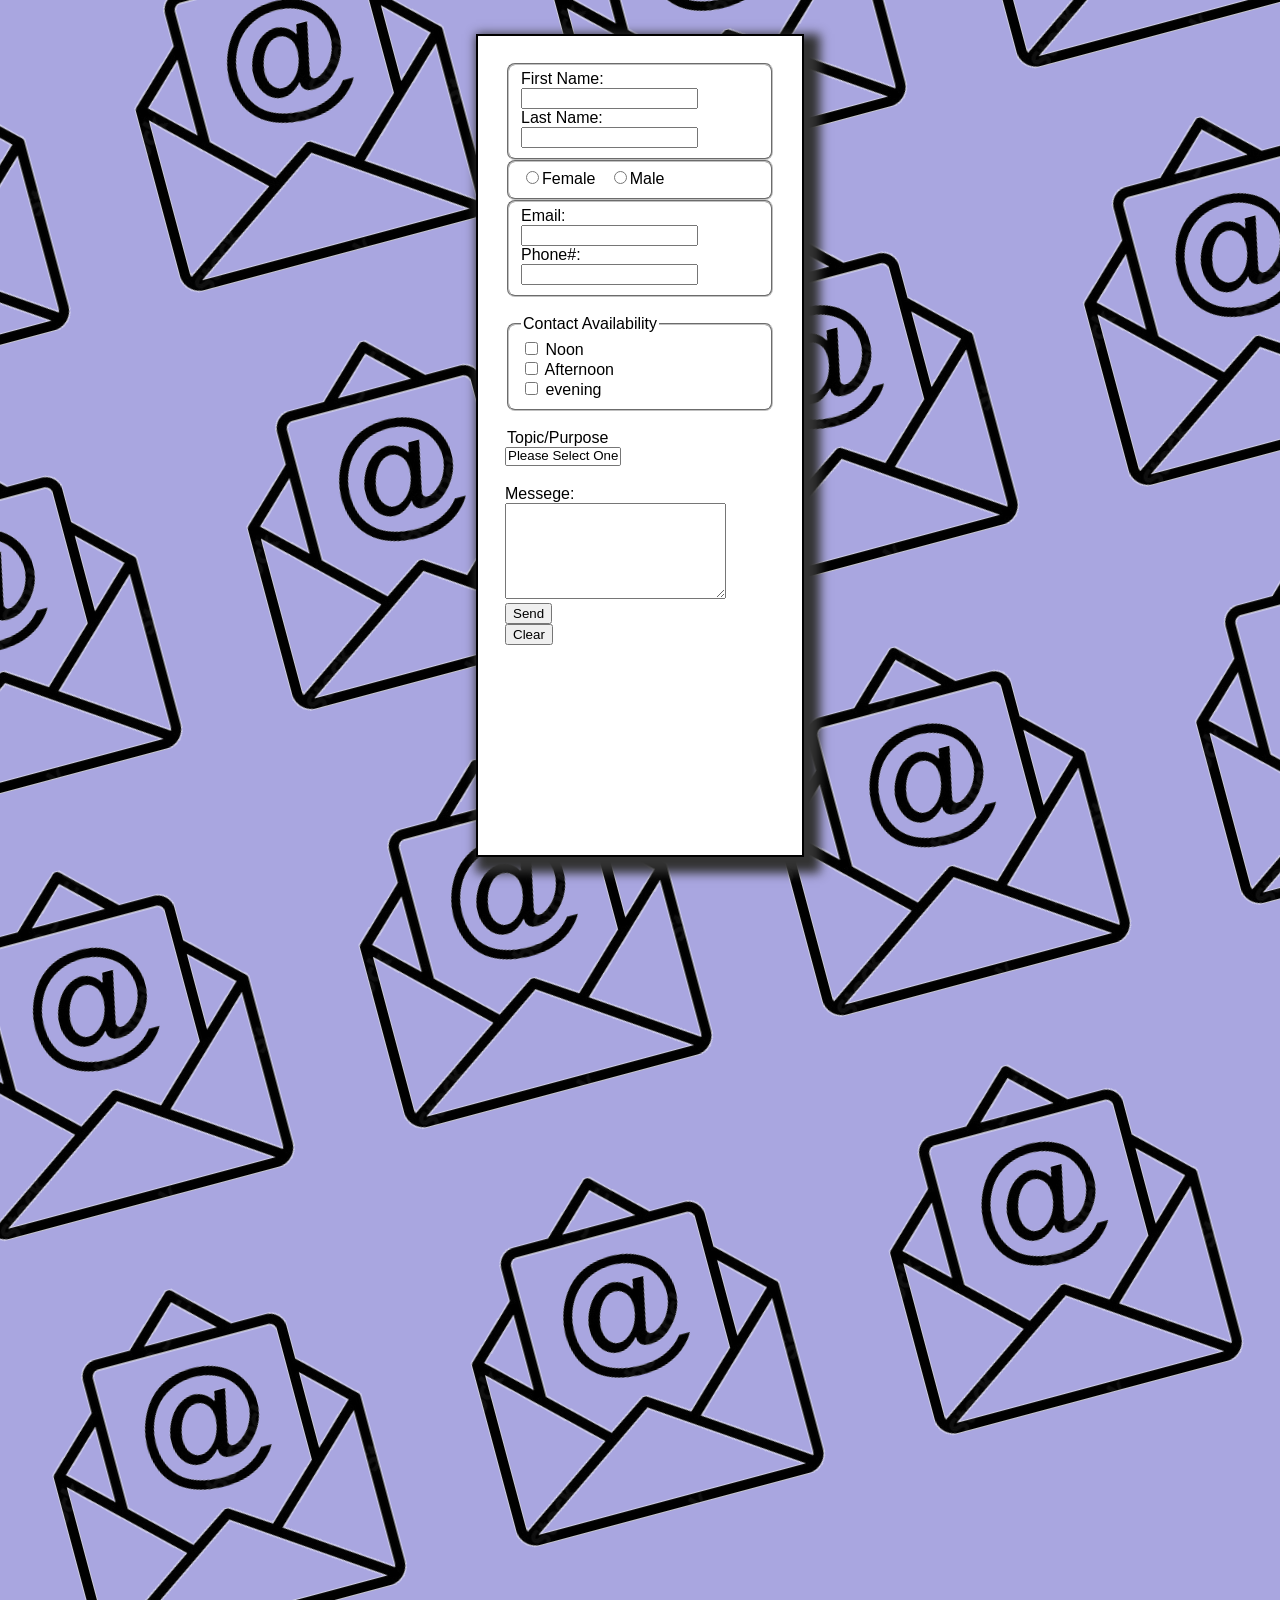
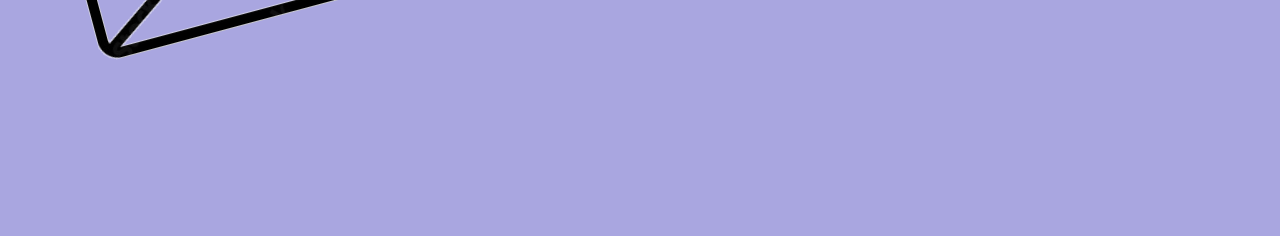
<file: XOHaircuts/img/form.html>
<!DOCTYPE html>
<html lang="en">
<head>
  <meta charset="UTF-8">
  <title>Document</title>
  <style>
    Form {
      font-family: Century Gothic, Helvetica;
      border-width: 2px;
      border-style: solid;
      border-color: black;
      background-color: white;
      margin-left: auto;
      margin-right: auto;
      height: 85vh;
      width: 30vh;
      padding: 3vh;
      box-shadow: 8px 8px 10px 8px #333333;
      margin: -3% auto;
    }
    fieldset {
      background-color: white;
      border-radius: 8px;
    }
    .angled-background-container {
      background-color: rgba(169, 166, 224, 1);
      position: relative;
      overflow: hidden;
      min-height: 300px;
      padding: 60px;
    }
    .angled-background-container::before {
      content: '';
      position: absolute;
      top: -25%;
      left: -50%;
      width: 200%;
      height: 200%;
      background-image: url(emailicon01.png);
      background-repeat: repeat;
      transform: rotate(-15deg);
      z-index: -1;
    }
  </style>
</head>
<body class="angled-background-container">
  <form action="https://webdevbasics.net/scripts/demo.php" method="post">
<fieldset>
    <label for="">First Name:<br></label>
    <input type="text" name="First_Name" id="First_Name" size="" maxlength="">
      <br>
    <label for="">Last Name:<br></label>
    <input type="text" name="Last_Name" id="Last_Name" size="" maxlength="">
</fieldset><fieldset>
    <input type="radio" name="gender" value="female" id="female"><label for="female">Female</label>
      &nbsp;
    <input type="radio" name="gender" value="male" id="male"><label for="male">Male</label><br>
</fieldset>
<fieldset>
    <label for="">Email:<br></label>
    <input type="text" name="Email" id="Email" size="" maxlength="">
      <br>
    <label for="">Phone#:<br></label>
    <input type="text" name="Phone#" id="Phone#" size="" maxlength="">
</fieldset>
      <br>
<fieldset>
    <legend>Contact Availability</legend>
    <input type="checkbox" id="myCheckbox" name="option1" value="value1">
    <label for="myCheckbox">Noon</label>
      <br>
    <input type="checkbox" id="myCheckbox" name="option1" value="value1">
    <label for="myCheckbox">Afternoon</label>
      <br>
    <input type="checkbox" id="myCheckbox" name="option1" value="value1">
    <label for="myCheckbox">evening</label>
</fieldset>
      <br>
<legend>Topic/Purpose</legend>
<select name="Purpose" id="" multiple size="1">
<option value="none">Please Select One</option>
<option value="none">Price</option>
<option value="none">Appointment</option>
<option value="none">Transaction</option>
<option value="none">Schedule</option>
<option value="none">Haircuts</option>
</select><br>
      <br>
    <label for="Messege">Messege:</label><br>
    <textarea id="Messege" name="Messege" rows="6" cols="25" placeholder="">
    </textarea><br>
    <button type="submit">Send</button>
      <br>
    <button type="reset">Clear</button>
  </form>
</body>
</html>
</file>
<file: XOHaircuts/style.css>
* { 
  box-sizing: border-box; 
} 

body { 
      background-image: url("img/window.png");
      background-repeat: repeat;
      overflow: hidden;
      height: 100%;
  font-family: Arial, sans-serif; 
  text-align: center; 
  margin: 0; 
  padding: 20px; 
  display: flex; 
  flex-direction: column; 
  min-height: 100vh; 
} 

/* 1. Global Page Reset & Viewport Locking */
html, body {
  margin: 0;
  padding: 0;
  height: 100vh;      /* Force layout to fit exactly on the screen */
  overflow: hidden;   /* Eliminate all page-level scrollbars */
  box-sizing: border-box; /* Padding shrinks inward, preventing layout blowout */
}

/* Apply box-sizing globally to all elements */
*, *:before, *:after {
  box-sizing: inherit;
}

/* 2. Body Grid: Creates a layout machine with uniform spacing padding */
body {
  display: flex;
  flex-direction: column;
  padding: 24px;      /* Adds padding around the entire page boundary */
}

/* ========================================== 2. HEADER & NAVIGATION CONTAINER STYLES ========================================== */ 
.hdr { 
    width: 100%;
    letter-spacing: 0.3em; 
    border: 2px solid #333333; 
    
    /* 1. LOWERED PADDING: Cut in half from 10px to 4px to pull the header boundaries closer together vertically */
    padding: 4px 0; 

    /* 2. THE CHASSIS: Added Flexbox setup directly here to center the internal tracking cleanly */
    display: flex;
    justify-content: center;
    align-items: center;

    /* 3. ORIGINAL GLASS EFFECT: Restored your translucent color setup */
    background: rgba(255, 0, 0, 0.25); 
    backdrop-filter: blur(12px); 
    -webkit-backdrop-filter: blur(12px); 
    border: 1px solid rgba(255, 255, 255, 0.2); 
    box-shadow: 0 4px 30px rgba(0, 0, 0, 0.1);
} 

.hdr h1 { 
    font-family: Cooper Std, Helvetica, Century Gothic; 
    letter-spacing: 0.4em; 
    text-align: center; 
    font-size: 4rem; 

    /* 4. TOTAL TRACKING RESET: Stripped the height 100% and display flex parameters which were throwing the layout baseline off center */
    margin: 0;
    padding: 0;
    line-height: 1.1;
    display: block;
}

/* 3. Main Area: Automatically shrinks vertically to make room for the footer */
.main {
  flex: 1;
  min-height: 0; 
  display: flex;
  flex-direction: column;
  justify-content: center; /* Centers the content vertically */
  align-items: center;     /* Centers the content horizontally */
  padding: 10px 0; 
}

.grid-row {
  flex: 1;
  display: flex;
  min-height: 0;
}

/* 4. The Box: Perfect layout tracking for stacked items */
.box-section {
  border: 2px solid #333333;
  border-radius: 6px;
  flex: 1;
  display: grid;
  grid-template-areas: 'stack';
  align-items: center;
  justify-items: center;
  min-height: 0;
  padding: 15px;
}

/* 5. Image Container: Restrained to exactly half size */
.box-image-wrapper {
  grid-area: stack;
  width: 50%;
  height: 50%;
  z-index: 1;
  display: flex;
  align-items: center;
  justify-content: center;
  overflow: hidden;
  min-height: 0; 
  height: 100%;
  max-height: 100%;
}

/* Preserves original dimensions and aspect ratio without stretching */
.box-image-wrapper img {
  max-width: 100%;       
  max-height: 100%;      
  width: auto;           
  height: auto;          
  object-fit: contain;   
  display: block;
}

/* 6. Text Container: Placed over the image track */
.box-text-wrapper {
  grid-area: stack;
  z-index: 2;
  text-align: center;
  pointer-events: none; /* Allows mouse clicks to pass right through the text */
}

.box-text-wrapper h3 {
  margin: 0;
  font-size: 24px;
}



/* Shared Base Styles for both Nav Outer Blocks */
.book-nav, 
.drty-nav { 
  border: 2px solid #333333; 
  padding: 15px; 
  text-align: center; 
} 

/* - - - 3. INNER LIST & BUTTON MENUS  - - - - - */

.bknw, 
.nav-menu { 
  list-style: none !important; 
  list-style-type: none !important; 
  padding: 0; 
  margin: 0; 
  width: 100%; 
} 

.nav-menu { 
  font-size: 0; /* Clears inline whitespace tracking gaps */ 
}

/* Shared Nav Item Alignment Box */
.bknw .nav-item, 
.nav-menu .nav-item { 
  display: inline-block; 
  box-sizing: border-box; 
  vertical-align: middle; 
} 

/* Sizing Variables for Main Menu vs Shrunk Button */
.nav-menu .nav-item { 
  width: 20%; 
  margin: 0 1.5%; 
} 

.bknw .nav-item { 
  width: 100%; 
  margin: 0; 
} 

/* =========   4. BUTTON LINK & HOVER INTERACTIONS   ==================== */
/* Shared Core Button Elements */
.bknw .nav-item a, 
.nav-menu .nav-item a { 
  text-decoration: none; 
  color: #000000; 
  border: 1px solid #000000; 
  border-radius: 4px; 
  display: block; 
  width: 100%; 
  transition: background 0.2s ease, color 0.2s ease; 
} 

/* Main Menu Button Text & Height Sizing */
.nav-menu .nav-item a { 
  font-size: 16px; 
  padding: 8px 0; 
} 

/* Book Now Shrunk Button Text & Height Sizing */
.bknw .nav-item a { 
  font-size: 1.25em; 
  padding: 12px 0; 
} 

/* Hover Interactions */
.nav-item a:hover { 
  background: #000000; 
  color: #ffffff; 
} 
 

/* ========================================== 5. BODY MAIN SECTIONS & FOOTER ========================================== */
.main {
  flex: 1;
  min-height: 0; 
  display: flex;
  flex-direction: column;
  width: 100%;
  margin: 20px 0;
  padding: 10px 0;
}

.grid-row {
  flex: 1;
  display: flex;
  min-height: 0; 
  width: 100%;
  padding: 0;
  gap: 20px;
}

.box-section {
  flex: 1;
  border: 2px solid #333333;
  border-radius: 6px;
  display: grid;
  grid-template-areas: 'stack';
  grid-template-rows: 100%;    
  grid-template-columns: 100%; 
  align-items: center;
  justify-items: center;
  padding: 15px;
  min-height: 0; 
  height: 100%; 
}

.box-content h3 {
  margin-top: 0;
}

/* 5. Image Container: Clean invisible anchor for the stacking content */
.box-image-wrapper {
  grid-area: stack;
  width: 100%;
  height: 100%;
  z-index: 1;
  display: flex;
  align-items: center;
  justify-content: center;
  min-height: 0; 
}

/* The Solution: Styles are placed directly on the image tag while its dimensions are locked to the vertical limits */
.box-image-wrapper img {
  height: 100%;               /* Force the image box to match the exact vertical limit of the container */
  max-height: 100%;           /* Safety anchor for the main layout bounds */
  width: auto;                /* Force the width of the box to shrink to match the image aspect ratio */
  max-width: 100%;            /* Keeps it from blowing past side borders on narrow screens */
  
  /* Thick white border and shadow styles */
  border: 8px solid #ffffff; 
  border-radius: 16px;
  
  /* Soft, heavy drop shadow that moves with the border bounds */
  filter: drop-shadow(0px 8px 16px rgba(0, 0, 0, 0.45)); 
}

.ftr {
  border: 1px solid #000000;
  padding: 15px 0;
}

.site-name {
  margin-right: 15px;
  font-weight: bold;
}

/* - - - 3. Media Queries for Screen Sizes  - - - - - */
/* Target devices smaller than 768px (tablets and phones) */
@media (max-width: 768px) {
  header {
    padding: 10px 15px; /* Shrinks the vertical and horizontal space inside the header */
    min-height: auto;   /* Prevents the header from forcing a tall fixed height */
  }

  /* Shrink the main title or logo text */
  header h1, .header-title {
    font-size: 1.5rem;  /* Reduces the font size on smaller screens */
  }

  /* Scale down any logo images */
  header img {
    max-height: 40px;   /* Caps the height of your logo so it doesn't stay huge */
    width: auto;        /* Keeps the image aspect ratio correct */
  }

  /* Stack navigation links vertically or hide them */
  header nav a {
    font-size: 14px;    /* Makes navigation text smaller */
    padding: 5px;       /* Puts links closer together */
  }
}
</file>
<file: Food&cooK/style.css>
* { 
  box-sizing: border-box; 
}

body {
  font-family: Arial, sans-serif;
  text-align: center;
  margin: 0;
  padding: 20px;
  display: flex;
  flex-direction: column;
  min-height: 100vh;

  /* Polka Dot CSS Background Pattern */
  background-color: #e0f2fe;   /* Soft, pleasant light blue background */
  background-image: 
    radial-gradient(#ffffff 15%, transparent 15%),
    radial-gradient(#ffffff 15%, transparent 15%);
  background-size: 24px 24px;  /* Spacing density: looks great spread across a big screen */
  background-position: 0 0, 12px 12px; /* Offsets the dots so they alternate beautifully */
}

main {
  padding: 20px 0; /* 20px top/bottom, 0 left/right */
}
/* ==========================================================================
   2. Header & Navigation
   ========================================================================== */
.hdr { 
  letter-spacing: 0.3em; 
  border: 1px solid #000; 
  padding: 10px 0; 
}

.hdr h1 { 
  margin: 0; 
  font-size: 4rem; 
}
.menu-nav {
  padding: 10px; 
  border: 1px solid #000; 
  border-top: none; 
}

.button-menu { 
  list-style: none; 
  padding: 0; 
  margin: 0; 
  display: flex; 
  gap: 10px; 
}

.button-menu li { 
  flex: 1; 
}

.button-menu a { 
  display: block; 
  text-decoration: none; 
  color: #000; 
  background: #f0f0f0; 
  border: 1px solid #000; 
  padding: 10px 0; 
  font-weight: bold; 
  transition: background 0.2s, color 0.2s; 
}

.button-menu a:hover { 
  background: #000; 
  color: #fff; 
}

/* ==========================================================================
   3. Main Content Area & Layouts
   ========================================================================== */
.main { 
  flex: 1; 
  margin: 20px 0; 
  width: 100%;
}

.menu {
  padding: 10px; 
}


.eatg-section h2 {
  margin-top: 0;
}
.eatg-section {
  border: 2px solid #000000;
  padding: 20px;
  box-sizing: border-box;
}

/* Flexible Base Row */
.grid-row {
  display: grid;
  gap: 20px;
  width: 100%;
}

/* 2. Target and shrink ONLY the ingredients text */
.recipe .ingred p {
  font-size: 11px; /* Adjust this value down or up as preferred */
}

/* 3. Target and shrink ONLY the instructions text */
.recipe .instrtn p {
  font-size: 11px; /* Adjust this value down or up as preferred */
}

/* 1. Outer Container Box */
.recipe {

  border: 3px solid #111111;
  padding: 15px;
  display: block;
  width: 100%;
  box-sizing: border-box;
  border-radius: 8px;
  background-color: #fafafa;
  
  /* Vertical scrolling adjustments */
  max-height: 80vh; /* Gives the card more height before scrolling */
  overflow-y: auto; 
}

/* 2. Inner Content Boxes */
.recipe .title, .recipe .ingred, .recipe .instrtn {
  border: 1px solid #666666; /* Thinner, lighter internal borders */
  padding: 10px; /* Padding keeps content clean inside inner boxes */
  margin: 12px 0; /* Separation margin between the stacked inner boxes */
  background-color: #ffffff; /* Solid white fill to make inner text pop */
  border-radius: 4px; /* Slightly rounds the inner box corners */
  box-sizing: border-box;
}

.recipe .timestamp {
  font-size: 0.65em;           /* Scaled down to be 65% of the title box's text scale */
  text-transform: uppercase;   
  letter-spacing: 0.1em;       
  color: #777777;              
  text-align: left;            
  margin: 0 0 4px 4px;         
  font-weight: bold;           
}

/* Structural rule to make the photo fit perfectly within the layer scheme */
.recipe img {
  display: block;
  width: 100%;
  height: auto;
  border: 1px solid #666666; /* Gives the photo its own inner layer box */
  border-radius: 4px;
  margin: 12px 0;
}

/* Simple layout spacer for the final link */
.recipe a {
  display: inline-block;
  margin-top: 4px;
  font-weight: bold;
  color: #0066cc;
  text-decoration: none;
}

.recipe a:hover {
  text-decoration: underline;
}

/* Customizes the scrollbar width for WebKit browsers (Chrome, Safari, Edge) */
.recipe::-webkit-scrollbar {
  width: 6px;
}

/* Customizes the draggable scrollbar handle */
.recipe::-webkit-scrollbar-thumb {
  background-color: #cccccc;
  border-radius: 4px;
}
/* ==========================================================================
   4. Content Blocks & Cards
   ========================================================================== */
.box-section { 
  border: 1px solid #000; 
  padding: 15px; 
  text-align: left;
}

.box-content { 
  overflow-wrap: break-word; 
  width: 100%;
}

.box-content h3 { 
  margin-top: 0; 
}

.box-content img { 
  width: 100%; 
  height: auto; 
  display: block; 
}

/* ==========================================================================
   4. Content Blocks & Cards
   ========================================================================== */
/* Smooth scrolling to anchor links */ 
html { 
    scroll-behavior: smooth; 
} 

/* ==========================================================================
   5. Footer
   ========================================================================== */
.ftr { 
  border: 1px solid #000; 
  padding: 15px 0; 
}

.site-name { 
  margin-right: 15px; 
  font-weight: bold; 
}

    /*<- - - - - - - - Media Queries - - - - - - - >*/
/* ==========================================================================
   Strict Multi-Step Breakpoints (1 to 5 Columns)
   ========================================================================= */

/* STEP 1: Smartphones (Up to 599px) -> 1 Column */
@media screen and (max-width: 599px) {
  .grid-row {
    grid-template-columns: 1fr;
  }
}

/* STEP 2: Small Tablets (600px to 899px) -> 2 Columns */
@media screen and (min-width: 600px) and (max-width: 899px) {
  .grid-row {
    grid-template-columns: repeat(2, 1fr);
  }
}

/* STEP 3: Large Tablets / Landscape (900px to 1199px) -> 3 Columns */
@media screen and (min-width: 900px) and (max-width: 1199px) {
  .grid-row {
    grid-template-columns: repeat(3, 1fr);
  }
}

/* STEP 4: Standard Desktops (1200px to 1599px) -> 4 Columns */
@media screen and (min-width: 1200px) and (max-width: 1599px) {
  .grid-row {
    grid-template-columns: repeat(4, 1fr);
  }
}

/* STEP 5: Large/Ultrawide Desktops (1600px and up) -> 5 Columns */
@media screen and (min-width: 1600px) {
  .grid-row {
    grid-template-columns: repeat(5, 1fr);
  }
}
</file>
<file: Art/style.css>
* { box-sizing: border-box; } 

body { 
    font-family: Arial, sans-serif; 
    text-align: center; 
    margin: 0; 
    padding: 20px; 
    display: flex; 
    flex-direction: column; 
    min-height: 100vh; 
} 

/* Header & Nav */ 
.hdr { 
    letter-spacing: 0.3em; 
    border: 2px solid #555555; 
    padding: 10px 0; 
    position: relative; 
    z-index: 10; 
} 

.menu-nav { 
    padding: 10px; 
    border: 2px solid #555555; 
    border-top: none; 
    position: relative; 
    z-index: 10; 
} 

.hdr h1 { 
    margin: 0; 
    font-size: 4rem; 
} 

.button-menu { 
    list-style: none; 
    padding: 0; 
    margin: 0; 
    display: flex; 
    gap: 10px; 
} 

.button-menu li { 
    flex: 1; 
} 

.button-menu a { 
    display: block; 
    text-decoration: none; 
    color: #000; 
    background: #f0f0f0; 
    border: 1px solid #000; 
    padding: 10px 0; 
    font-weight: bold; 
    transition: background 0.2s, color 0.2s; 
} 

.button-menu a:hover { 
    background: #000; 
    color: #fff; 
} 

/* Main Content Area */ 
.main { 
    flex: 1; 
    margin: 20px 0; 
} 

/* Default 4-column layout for sections */ 
.grid-row { 
    display: grid; 
    grid-template-columns: repeat(4, 1fr); 
    gap: 20px; 
    width: 100%; 
    padding: 20px 0; 
    box-sizing: border-box; 
} 

/* 3-column inline layout for main section */ 
.main .grid-row { 
    grid-template-columns: repeat(3, 1fr); 
} 

.box-section { 
    flex: 1; 
    text-align: left; 
    border: 1px solid #000; 
    padding: 15px; 
    display: flex; 
    flex-wrap: wrap; 
    gap: 20px; 
} 

.box-content { 
    overflow-wrap: break-word; 
    width: 100%; 
} 

.box-content h3 { 
    margin-top: 0; 
} 

.box-content img { 
    width: 100%; 
    height: auto; 
    display: block; 
} 

/* Footer */ 
.ftr { 
    border: 1px solid #000; 
    padding: 15px 0; 
} 

.site-name { 
    margin-right: 15px; 
    font-weight: bold; 
} 

/* ========================================================================== NEW STYLES ADDED BELOW ========================================================================== */ 
/* Smooth scrolling to anchor links */ 
html { 
    scroll-behavior: smooth; 
} 

/* Fixed: Box container styles applied properly to both sections */ 
#hrzn .box-content, #cosm .box-content, #land .box-content, #rcp .box-content { 
    border: 2px solid #ddd; 
    border-radius: 8px; 
    padding: 15px; 
    background-color: #f9f9f9; 
    display: flex; 
    flex-direction: column; 
    align-items: center; 
    text-align: center; 
} 

/* Fixed: Image sizing for responsiveness within boxes */ 
#hrzn .box-content img, #land .box-content img, #cosm .box-content img, #rcp .box-content img { 
    width: 100%; 
    height: auto; 
    border-radius: 4px; 
} 

/* Fixed: Title styling (Number & Date) */ 
#hrzn .video-title, #cosm .video-title, #land .video-title, #rcp .video-title { 
    margin-top: 10px; 
    font-size: 16px; 
    font-weight: bold; 
    color: #333; 
}
</file>
